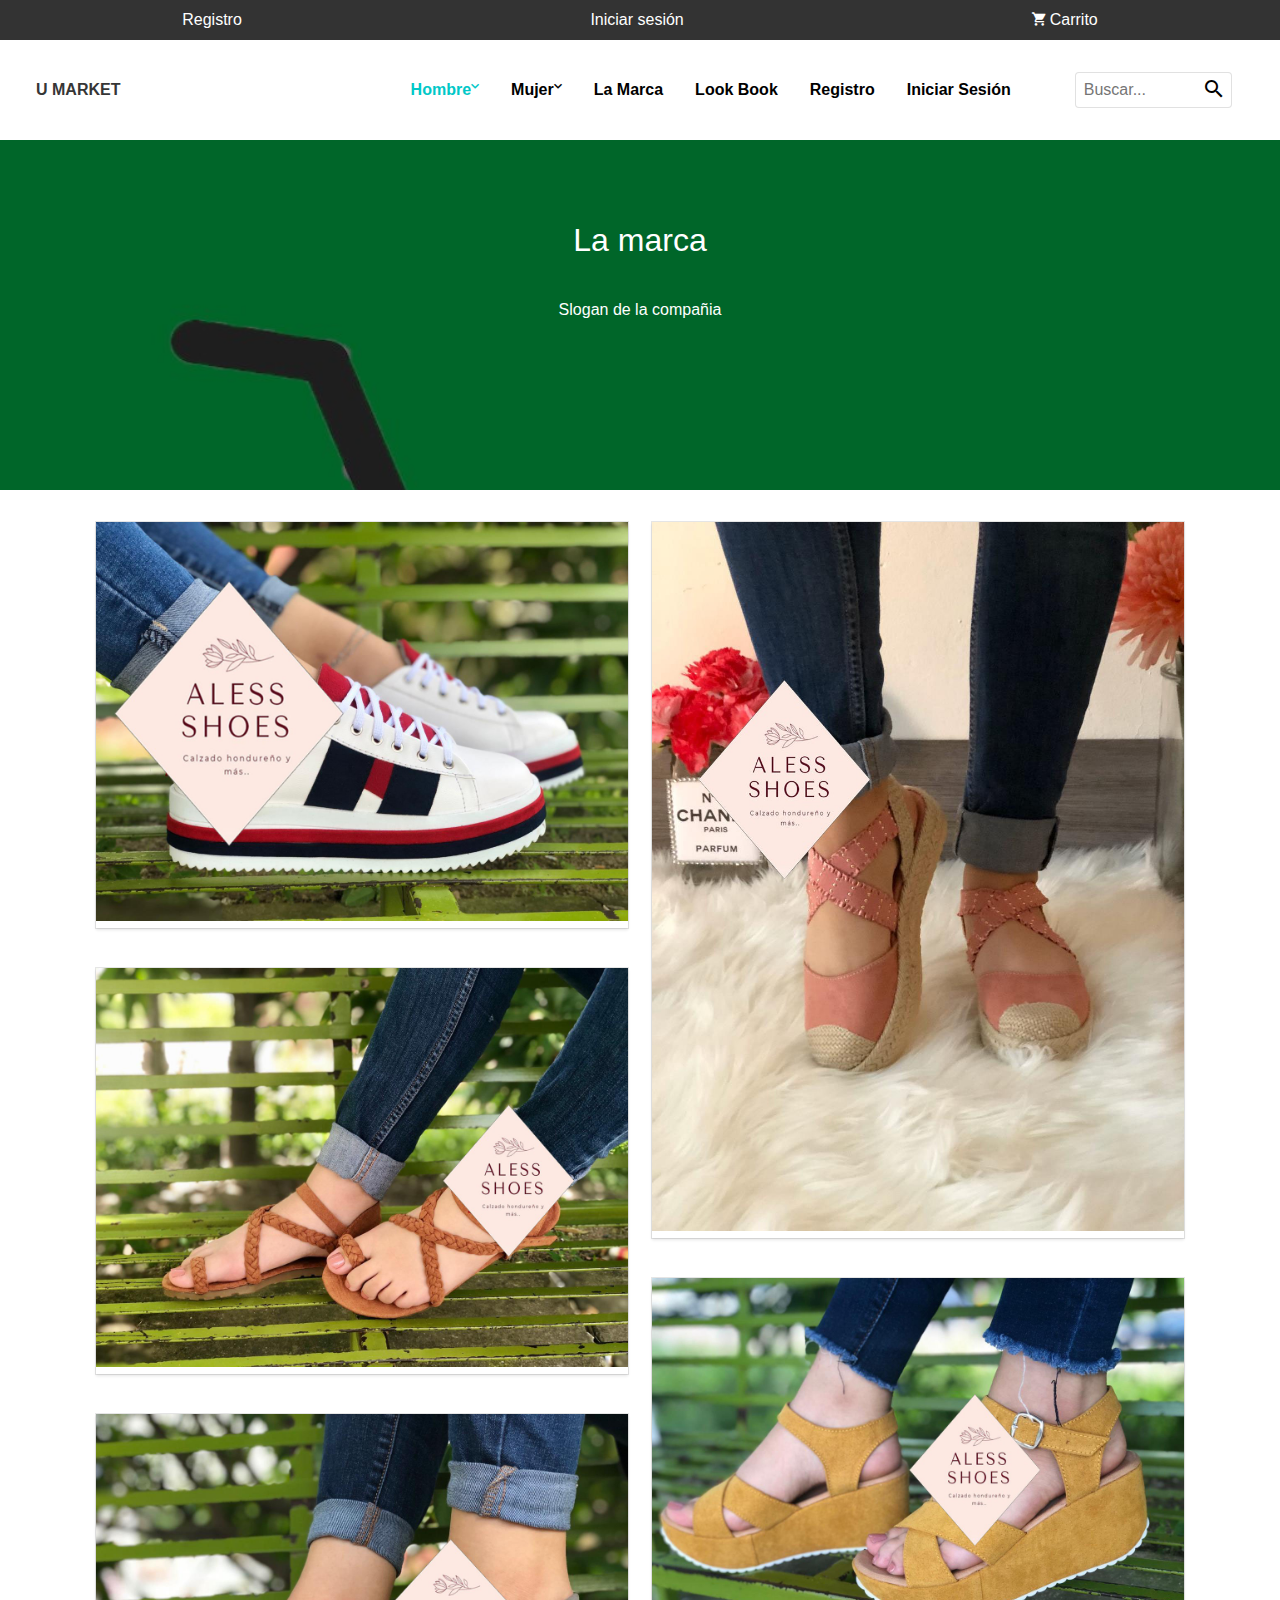
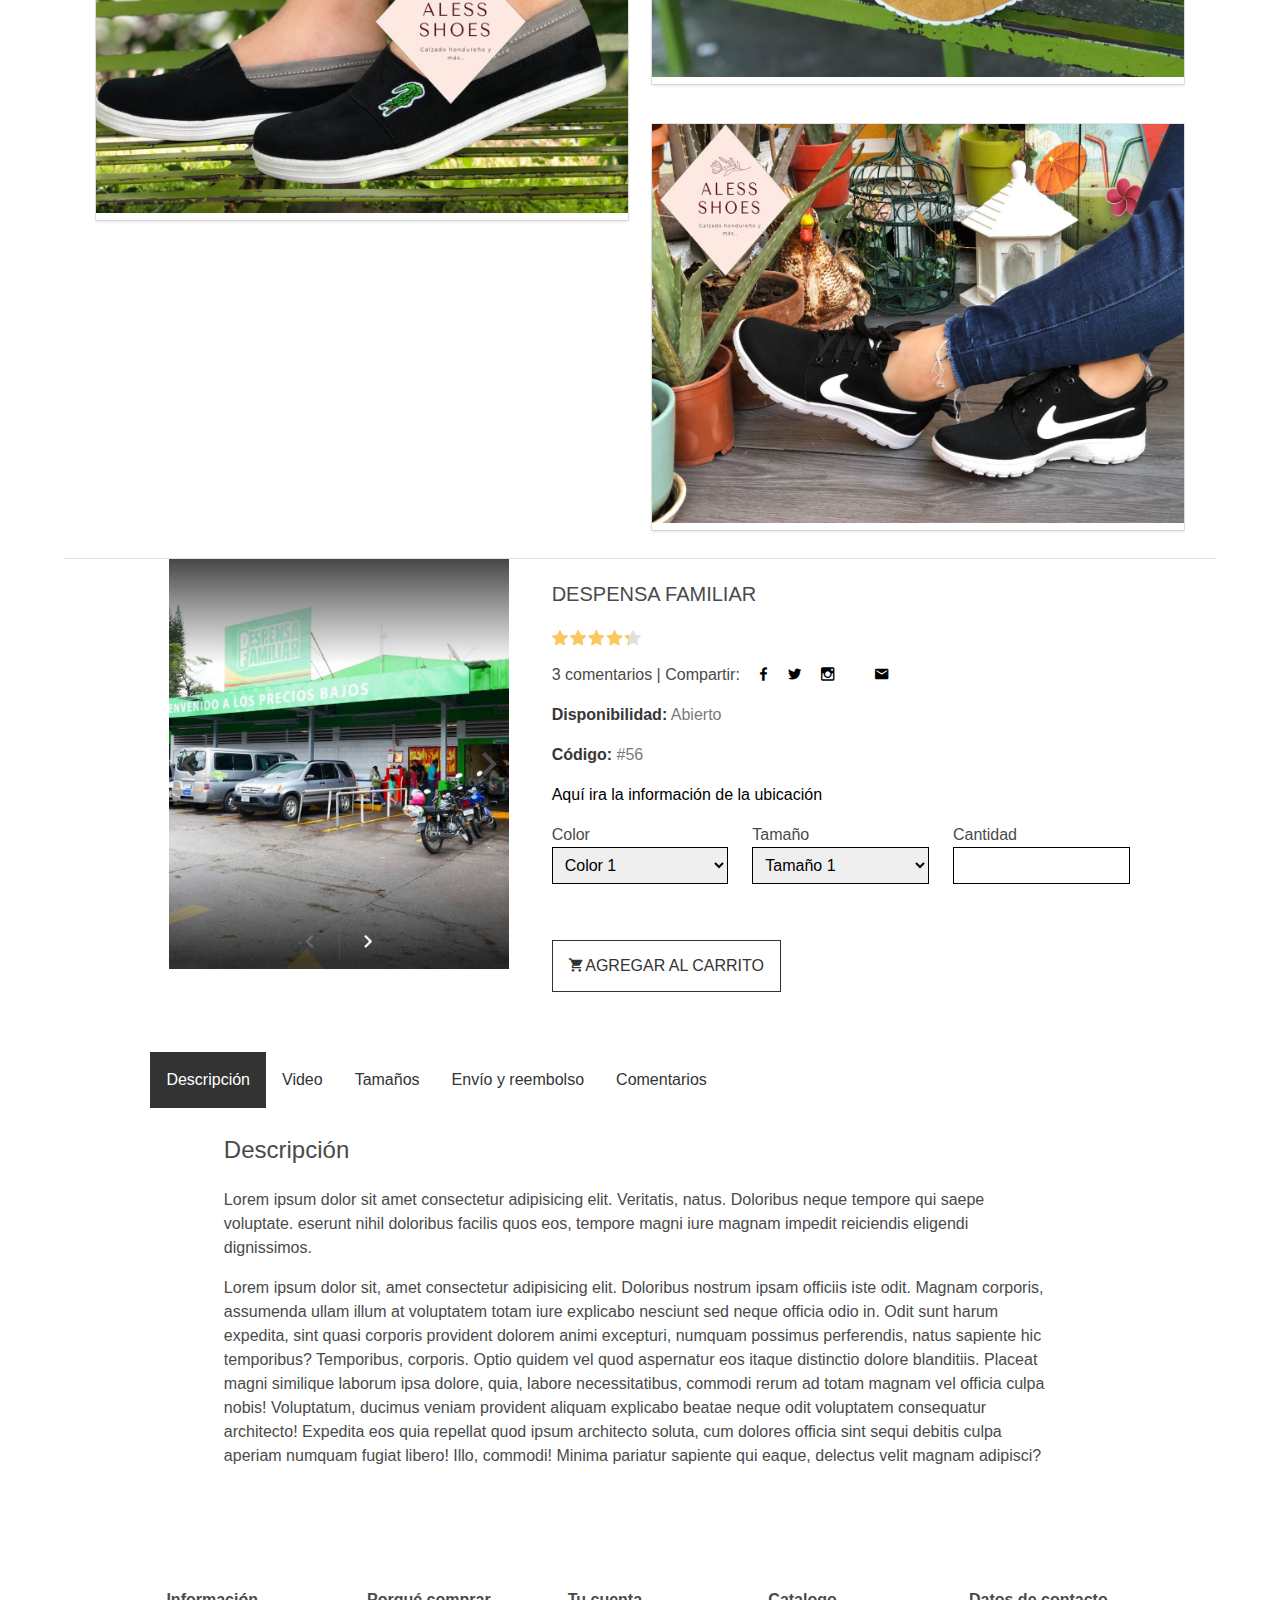
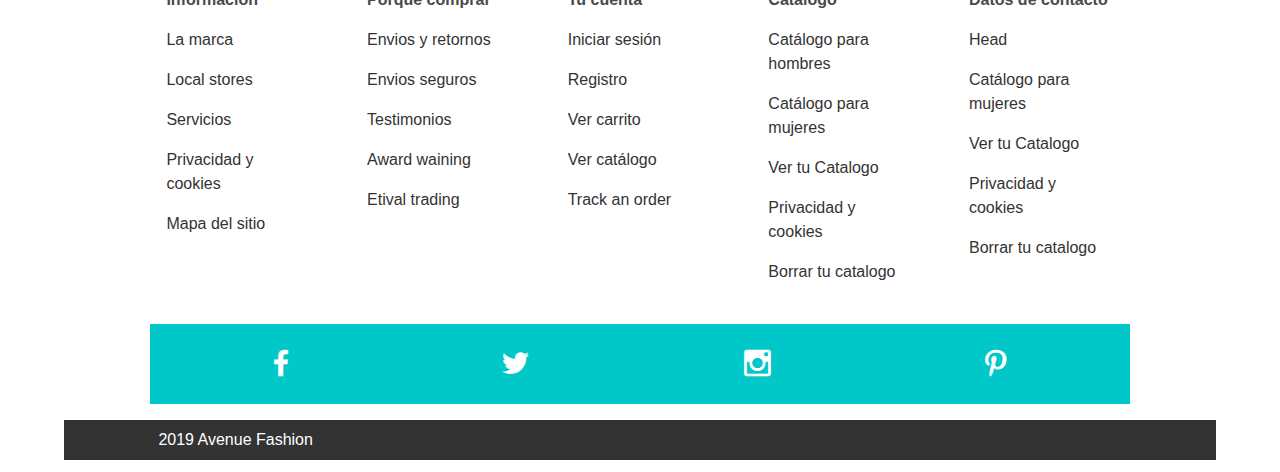
<file: aless-shoes.html>
<!DOCTYPE html>
<html lang="en">

<head>
    <meta charset="UTF-8">
    <meta name="viewport" content="width=device-width, initial-scale=1.0">
    <meta http-equiv="X-UA-Compatible" content="ie=edge">
    <link rel="stylesheet" href="css/bulma.min.css">
    <link rel="stylesheet" href="css/material-design-iconic-font.css">
    <link rel="stylesheet" href="css/styles.css">
    <title>U MARKET</title>
</head>

<body>
    <!-- Barra de navegación -->
    <header>
        <nav class="navbar-top">
            <ul class="navbar-top-ul">
                <li class="navbar-top-item">
                    <a href="login.html" class="navbar-top-links">Registro</a>
                </li>
                <li class="navbar-top-item">
                    <a href="login.html" class="navbar-top-links">Iniciar sesión</a>
                </li>
                <li class="navbar-top-item">
                    <a href="#" class="navbar-top-links">
                        <i class="zmdi zmdi-shopping-cart"></i> Carrito
                        <!-- <i class="zmdi zmdi-chevron-down"></i> -->
                    </a>
                </li>
            </ul>
        </nav>
        <nav class="navbar">
            <header class="nabvar-mobile is-size-5-mobile">
                <a class="navbar-mobile-link has-text-white" href="#" id="btn-mobile"><i class="zmdi zmdi-menu"></i></a>
                <a class="navbar-mobile-link has-text-white" href="index.html">U MARKET</a>
                <a class="navbar-mobile-link has-text-white" href="#"><i class="zmdi zmdi-shopping-cart"></i> Vacio</a>
            </header>
            <nav class="nav-menu --nav-dark-light" id="mySidenav">
                <form class="form-group " action="#">
                    <div class="form-group-container">
                        <span class="form-group-icon"><i class="zmdi zmdi-search"></i></span>
                        <input type="text" class="form-group-input" placeholder="Buscar...">
                    </div>
                </form>

                <a class="is-hidden-mobile brand is-uppercase has-text-weight-bold has-text-dark" href="index.html">U MARKET</a>
                <ul class="nav-menu-ul">
                    <li class="nav-menu-item" id="men">
                        <a class="nav-menu-link link-submenu active" href="#">Hombre <i
                                class="zmdi zmdi-chevron-down"></i></a>
                        <div class="container-sub-menu">
                            <ul class="sub-menu-ul">
                                <li class="nav-menu-item ">
                                    <a class="nav-menu-link" href="#">
                                        <strong>Casual</strong>
                                        <i class="zmdi zmdi-chevron-down "></i>
                                    </a>
                                    <ul class="sub-menu-ul">
                                        <li class="nav-menu-item"><a class="nav-menu-link" href="#">Chaquetas</a></li>
                                        <li class="nav-menu-item"><a class="nav-menu-link" href="#">Camisas Polo</a>
                                        </li>
                                        <li class="nav-menu-item"><a class="nav-menu-link" href="#">Pantalones</a></li>
                                        <li class="nav-menu-item"><a class="nav-menu-link" href="#">Camisetas</a></li>
                                    </ul>
                                </li>
                            </ul>
                            <ul class="sub-menu-ul">
                                <li class="nav-menu-item"><a class="nav-menu-link" href="#">
                                        <strong>Formal</strong>
                                        <i class="zmdi zmdi-chevron-down "></i>
                                    </a>
                                    <ul class="sub-menu-ul">
                                        <li class="nav-menu-item"><a class="nav-menu-link" href="#">Chaquetas</a></li>
                                        <li class="nav-menu-item"><a class="nav-menu-link" href="#">Camisetas</a></li>
                                        <li class="nav-menu-item"><a class="nav-menu-link" href="#">Trajes</a></li>
                                        <li class="nav-menu-item"><a class="nav-menu-link" href="#">Pantalones</a></li>
                                    </ul>
                                </li>
                            </ul>
                            <div class="ads is-hidden-touch">
                                <h1 class="ads-h1">Ofertas de Verano</h1>
                                <h2 class="ads-h2">Desde el 50% de descuento</h2>
                            </div>
                        </div>
                    </li>
                    <li class="nav-menu-item" id="women">
                        <a href="#" class="nav-menu-link link-submenu">Mujer <i class="zmdi zmdi-chevron-down"></i> </a>
                        <div class="container-sub-menu">

                            <ul class="sub-menu-ul">
                                <li class="nav-menu-item ">
                                    <a class="nav-menu-link" href="#">
                                        <strong>Casual</strong>
                                        <i class="zmdi zmdi-chevron-down "></i>
                                    </a>
                                    <ul class="sub-menu-ul">
                                        <li class="nav-menu-item"><a class="nav-menu-link" href="#">Chaquetas</a></li>
                                        <li class="nav-menu-item"><a class="nav-menu-link" href="#">Camisas Polo</a>
                                        </li>
                                        <li class="nav-menu-item"><a class="nav-menu-link" href="#">Pantalones</a></li>
                                        <li class="nav-menu-item"><a class="nav-menu-link" href="#">Camisetas</a></li>
                                    </ul>
                                </li>
                            </ul>
                            <ul class="sub-menu-ul">
                                <li class="nav-menu-item"><a class="nav-menu-link" href="#">
                                        <strong>Formal</strong>
                                        <i class="zmdi zmdi-chevron-down "></i>
                                    </a>
                                    <ul class="sub-menu-ul">
                                        <li class="nav-menu-item"><a class="nav-menu-link" href="#">Chaquetas</a></li>
                                        <li class="nav-menu-item"><a class="nav-menu-link" href="#">Camisetas</a></li>
                                        <li class="nav-menu-item"><a class="nav-menu-link" href="#">Trajes</a></li>
                                        <li class="nav-menu-item"><a class="nav-menu-link" href="#">Pantalones</a></li>
                                    </ul>
                                </li>
                            </ul>
                            <div class="ads is-hidden-touch">
                                <h1 class="ads-h1">Ofertas de Verano</h1>
                                <h2 class="ads-h2">Desde el 50% de descuento</h2>
                            </div>
                        </div>
                    </li>
                    <li class="nav-menu-item"><a href="brand.html" class="nav-menu-link">La Marca</a></li>
                    <li class="nav-menu-item"><a href="lookbook.html" class="nav-menu-link">Look Book</a></li>
                    <li class="nav-menu-item"><a href="login.html" class="nav-menu-link">Registro</a></li>
                    <li class="nav-menu-item"><a href="lookbook.html" class="nav-menu-link">Iniciar Sesión</a></li>
                </ul>
            </nav>
        </nav>
    </header>
    <!-- Banner -->
    <div class="banner banner-second">
        <div class="banner-container ">
            <h1>La marca</h1>
            <h2>Slogan de la compañia</h2>
        </div>
    </div>
 <!-- Sección de fotografías -->
 <div class="container">
    <div class="columns is-multiline">
        <div class="column is-full-mobile">
            <div class="columns is-centered is-mobile is-multiline">
                <!-- 1 Sección de fotografías -->
                <div class="column is-full">
                    <div class="card">
                        
                        <img src="img/zapa1.jpg" alt="">
                        <div class="card-info">
                            <h4 class="has-text-black has-text-centered has-text-weight-bold"> Despensa Familiar </h4>
                            <p class="has-text-centered">Encuentra tus productos a un precio bajo recuerda.
                                Somos los campeones en precios bajos!!!
                                </p>
                            <div class="card-buttons">
                                <a href="#" class="btn btn--mini-rounded"><i
                                        class="zmdi zmdi-shopping-cart"></i></a>
                                <a href="#" class="btn btn--mini-rounded"><i
                                        class="zmdi zmdi-favorite-outline"></i></a>
                                <a href="producto.html" class="btn btn--mini-rounded"><i
                                        class="zmdi zmdi-eye"></i></a>
                            </div>
                        </div>
                    </div>
                </div>
                <div class="column is-full">
                    <div class="card">
                        
                        <img src="img/zapa2.jpg" alt="">
                        <div class="card-info">
                            <h4 class="has-text-black has-text-centered has-text-weight-bold">Supermercado La Colonia</h4>
                            <p class="has-text-centered">Únete a Supermercado La Colonia. recuerda
                                Paga menos vive mejor!.</p>
                            <div class="card-buttons">
                                <a href="#" class="btn btn--mini-rounded"><i
                                        class="zmdi zmdi-shopping-cart"></i></a>
                                <a href="#" class="btn btn--mini-rounded"><i
                                        class="zmdi zmdi-favorite-outline"></i></a>
                                <a href="producto.html" class="btn btn--mini-rounded"><i
                                        class="zmdi zmdi-eye"></i></a>
                            </div>
                        </div>
                    </div>
                </div>

                <div class="column is-full">
                    <div class="card">
                        
                        
                        
                            <img src="img/zapa3.jpg" alt="">
                        <div class="card-info">
                            <h4 class="has-text-black has-text-centered has-text-weight-bold"</h4>
                            <p class="has-text-centered">PAIZ Somos parte de tu vida!
                                cotton.</p>
                            <div class="card-buttons">
                                <a href="#" class="btn btn--mini-rounded"><i
                                        class="zmdi zmdi-shopping-cart"></i></a>
                                <a href="#" class="btn btn--mini-rounded"><i
                                        class="zmdi zmdi-favorite-outline"></i></a>
                                <a href="producto.html" class="btn btn--mini-rounded"><i
                                        class="zmdi zmdi-eye"></i></a>
                            </div>
                        </div>
                    </div>
                </div>
            </div>
        </div>
        <!-- Segunda sección de fotografías -->
        <div class="column is-half is-full-mobile">
            <div class="columns is-mobile is-multiline">
                <div class="column is-full">
                    <div class="card">
                        
                            <img src="img/zapa4.jpg" alt="">
                        <div class="card-info">
                            <h4 class="has-text-black has-text-centered has-text-weight-bold"> Women's Burnt Orenge
                                Casual TEE $89.99 </h4>
                            <p class="has-text-centered">Classic casual t-shirt for women on the move.
                                100%
                                cotton.</p>
                            <div class="card-buttons">
                                <a href="#" class="btn btn--mini-rounded"><i
                                        class="zmdi zmdi-shopping-cart"></i></a>
                                <a href="#" class="btn btn--mini-rounded"><i
                                        class="zmdi zmdi-favorite-outline"></i></a>
                                <a href="producto.html" class="btn btn--mini-rounded"><i
                                        class="zmdi zmdi-eye"></i></a>
                            </div>
                        </div>
                    </div>
                </div>
                <div class="column is-full">
                    <div class="card">
                        
                        <img src="img/zapa5.jpg" alt="">
                        <div class="card-info">
                            <h4 class="has-text-black has-text-centered has-text-weight-bold"> Despensa Familiar </h4>
                            <p class="has-text-centered">Encuentra tus productos a un precio bajo recuerda.
                                Somos los campeones en precios bajos!!!
                                </p>
                            <div class="card-buttons">
                                <a href="#" class="btn btn--mini-rounded"><i
                                        class="zmdi zmdi-shopping-cart"></i></a>
                                <a href="#" class="btn btn--mini-rounded"><i
                                        class="zmdi zmdi-favorite-outline"></i></a>
                                <a href="producto.html" class="btn btn--mini-rounded"><i
                                        class="zmdi zmdi-eye"></i></a>
                            </div>
                        </div>
                    </div>
                </div>
               <div class="column is-full">
                    <div class="card">
                        
                        <img src="img/zapa6.jpg" alt="">
                        <div class="card-info">
                            <h4 class="has-text-black has-text-centered has-text-weight-bold"> Despensa Familiar </h4>
                            <p class="has-text-centered">Encuentra tus productos a un precio bajo recuerda.
                                Somos los campeones en precios bajos!!!
                                </p>
                            <div class="card-buttons">
                                <a href="#" class="btn btn--mini-rounded"><i
                                        class="zmdi zmdi-shopping-cart"></i></a>
                                <a href="#" class="btn btn--mini-rounded"><i
                                        class="zmdi zmdi-favorite-outline"></i></a>
                                <a href="producto.html" class="btn btn--mini-rounded"><i
                                        class="zmdi zmdi-eye"></i></a>
                            </div>
                        </div>
                    </div>
                </div>
            </div>
        </div>
    </div>
</div>
<div class="container container-full">
<div class="columns is-centered is-multiline">
    <div class="column is-full">
        <div class="separator"></div>

    <div class="container">
        <div class="columns">
            <div class="column is-two-fifths-desktop">
                <div class="slider" id="slider">
                    <div class="slider-img-container">
                        <img src="img/123.PNG" alt="camiseta" class="active slider-item">
                    </div>
                    <div class="slider-img-container">
                        <img src="img/1234.PNG" alt="camiseta" class="slider-item">
                    </div>
                    <div class="slider-img-container">
                        <img src="img/12345.PNG" alt="camiseta" class="slider-item">
                    </div>
                    <div class="slider-button-left slider-buttons" onclick="previus()">
                        <i class="zmdi zmdi-chevron-left zmdi-hc-3x"></i>
                    </div>
                    <div class="slider-button-right slider-buttons" onclick="next()">
                        <i class="zmdi zmdi-chevron-right zmdi-hc-3x"></i>
                    </div>
                </div>
            </div>
            <div class="column">
                <h3 class="is-size-5">DESPENSA FAMILIAR</h3>
                <div class="course-rating-container">
                    <div class="rating-stars" style="--rating: 86%">
                    </div>
                </div>
                <p class=""> 3 comentarios | Compartir: <a class="icon-socials" href="#"><i
                            class="zmdi zmdi-facebook"></i></a>
                    <a class="icon-socials" href="#"><i class="zmdi zmdi-twitter"></i></a>
                    <a class="icon-socials" href="#"><i class="zmdi zmdi-instagram"></i></a>
                    <a class="icon-socials" href="#"><i class="zmdi zmdi-Gmail"></i></a>
                    <a class="icon-socials" href="#"><i class="zmdi zmdi-email"></i></a>
                </p>
                
                <p class="has-text-grey"> <strong>Disponibilidad:</strong> Abierto</p>
                <p class="has-text-grey"><strong>Código: </strong>#56</p>
                <p class="text-default">Aquí ira la información de la ubicación</p>
                <form action="#" class="form-control">
                    <div class="columns is-multiline">
                        <div class="column is-one-third">
                            <label for="color">Color</label>
                            <select class="form-control-field" id="color">
                                <option value="#">Color 1</option>
                                <option value="#">Color 2</option>
                                <option value="#">Color 3</option>
                            </select>

                        </div>
                        <div class="column is-one-third">

                            <label for="size">Tamaño</label>
                            <select class="form-control-field" id="size">
                                <option value="#">Tamaño 1</option>
                                <option value="#">Tamaño 2</option>
                                <option value="#">Tamaño 3</option>
                            </select>
                        </div>
                        <div class="column is-one-third">
                            <label for="quality">Cantidad</label>
                            <input class="form-control-field" type="number">
                        </div>
                        <div class="column is-full is-marginless">
                            <button class="btn btn-default btn-outline"><i class="zmdi zmdi-shopping-cart"></i>
                                Agregar al carrito</button>
                        </div>
                    </div>

                </form>
            </div>

        </div>
    </div>
    <div class="container">

        <div class="columns is-tablet">
            <div class="column">
                <div class="tabs-container">
                    <ul class="tabs" id="tabs">
                        <li class="tabs-item active-tab">Descripción</li>
                        <li class="tabs-item">Video</li>
                        <li class="tabs-item">Tamaños</li>
                        <li class="tabs-item">Envío y reembolso</li>
                        <li class="tabs-item">Comentarios</li>
                    </ul>
                    <div class="tabs-panels">
                        <div class="tab-panel active-panel">
                            <div class="container">
                                <div class="columns">
                                    <div class="column">
                                        <h2 class="is-size-4">Descripción</h2>
                                        <p>Lorem ipsum dolor sit amet consectetur adipisicing elit. Veritatis, natus.
                                            Doloribus
                                            neque
                                            tempore
                                            qui saepe voluptate. eserunt nihil doloribus facilis quos eos, tempore magni
                                            iure magnam
                                            impedit
                                            reiciendis eligendi dignissimos.</p>
                                        <p>Lorem ipsum dolor sit, amet consectetur adipisicing elit. Doloribus nostrum
                                            ipsam
                                            officiis iste odit. Magnam corporis, assumenda ullam illum at voluptatem
                                            totam
                                            iure explicabo nesciunt sed neque officia odio in.
                                            Odit sunt harum expedita, sint quasi corporis provident dolorem animi
                                            excepturi,
                                            numquam possimus perferendis, natus sapiente hic temporibus? Temporibus,
                                            corporis. Optio quidem vel quod aspernatur eos itaque distinctio dolore
                                            blanditiis.
                                            Placeat magni similique laborum ipsa dolore, quia, labore necessitatibus,
                                            commodi rerum ad totam magnam vel officia culpa nobis! Voluptatum, ducimus
                                            veniam provident aliquam explicabo beatae neque odit voluptatem consequatur
                                            architecto!
                                            Expedita eos quia repellat quod ipsum architecto soluta, cum dolores officia
                                            sint sequi debitis culpa aperiam numquam fugiat libero! Illo, commodi!
                                            Minima
                                            pariatur sapiente qui eaque, delectus velit magnam adipisci?</p>
                                    </div>
                                </div>

                            </div>
                        </div>
                        <div class="tab-panel">
                            <div class="container">
                                <div class="columns">
                                    <div class="column is-half">

                                        <div class="video-container">
                                            <iframe src="https://www.youtube.com/embed/MDgZLV6gqV0" frameborder="0"
                                                allow="accelerometer; autoplay; encrypted-media; gyroscope; picture-in-picture"
                                                allowfullscreen></iframe>
                                        </div>
                                    </div>
                                    <div class="colulmn is-half">

                                        <h2 class="is-size-4">Video</h2>
                                        <p>Lorem ipsum dolor sit amet consectetur adipisicing elit. Veritatis,
                                            natus.
                                            Doloribus
                                            neque
                                            tempore
                                            qui saepe voluptate. eserunt nihil doloribus facilis quos eos, tempore
                                            magni
                                            iure magnam
                                            impedit
                                            reiciendis eligendi dignissimos.</p>
                                    </div>
                                </div>
                            </div>
                        </div>
                        <div class="tab-panel">
                            <h2 class="is-size-4">Tamaños</h2>
                            <p>Lorem ipsum dolor sit amet consectetur adipisicing elit. Veritatis, natus. Doloribus
                                neque
                                tempore
                                qui saepe voluptate. eserunt nihil doloribus facilis quos eos, tempore magni iure
                                magnam
                                impedit
                                reiciendis eligendi dignissimos.</p>
                        </div>
                        <div class="tab-panel">
                            <h2 class="is-size-4">Envios y reembolsos</h2>
                            <p>Lorem ipsum dolor sit amet consectetur adipisicing elit. Veritatis, natus. Doloribus
                                neque
                                tempore
                                qui saepe voluptate. eserunt nihil doloribus facilis quos eos, tempore magni iure
                                magnam
                                impedit
                                reiciendis eligendi dignissimos.</p>
                        </div>
                        <div class="tab-panel">
                            <h2 class="is-size-4">Comentarios</h2>
                            <div class="container">
                                <div class="columns is-multiline">
                                    <div class="column is-full">
                                        <div class="comment-container">
                                            <img class="avatar" src="img/user-men.jpg" alt="">
                                            <div class="comment">
                                                <div class="course-rating-container">
                                                    <div class="rating-stars" style="--rating: 100%">
                                                    </div>
                                                    <h3 class="is-size-5">lorem</h3>
                                                </div>
                                                <p>Lorem ipsum dolor sit, amet consectetur adipisicing elit. Numquam
                                                    nobis sed eveniet architecto iusto ex laborum, veniam facere.
                                                    Dolore ea repellendus possimus obcaecati, suscipit amet aut
                                                    quisquam
                                                    praesentium? Ea, enim!</p>
                                                <span class="text">7 de marzo 2019</span>
                                            </div>
                                        </div>
                                    </div>
                                    <div class="column is-full">
                                        <div class="comment-container">
                                            <img class="avatar" src="img/user-men.jpg" alt="">
                                            <div class="comment">
                                                <div class="course-rating-container">
                                                    <div class="rating-stars" style="--rating: 100%">
                                                    </div>
                                                    <h3 class="is-size-5">lorem</h3>
                                                </div>
                                                <p>Lorem ipsum dolor sit, amet consectetur adipisicing elit. Numquam
                                                    nobis sed eveniet architecto iusto ex laborum, veniam facere.
                                                    Dolore ea repellendus possimus obcaecati, suscipit amet aut
                                                    quisquam
                                                    praesentium? Ea, enim!</p>
                                                <span class="text">7 de marzo 2019</span>
                                            </div>
                                        </div>
                                    </div>
                                </div>
                            </div>
                        </div>
                    </div>
                </div>
            </div>
        </div>
    </div>


    <!-- footer -->
    <footer class="footer">
        <div class="container">
            <div class="columns is-multiline">
                <div class="column">
                    <ul class="footer-ul">
                        <li class="footer-item">
                            <h3 class="has-text-weight-bold">Información</h3>
                        </li>
                        <li class="footer-item"><a class="footer-link" href="#">La marca</a></li>
                        <li class="footer-item"><a class="footer-link" href="#">Local stores</a></li>
                        <li class="footer-item"><a class="footer-link" href="#">Servicios </a></li>
                        <li class="footer-item"><a class="footer-link" href="#">Privacidad y cookies</a></li>
                        <li class="footer-item"><a class="footer-link" href="#">Mapa del sitio</a></li>
                    </ul>
                </div>

                <div class="column">
                    <ul class="footer-ul">
                        <li class="footer-item">
                            <h3 class="has-text-weight-bold">Porqué comprar</h3>
                        </li>
                        <li class="footer-item"><a class="footer-link" href="#">Envios y retornos</a></li>
                        <li class="footer-item"><a class="footer-link" href="#">Envios seguros</a></li>
                        <li class="footer-item"><a class="footer-link" href="#">Testimonios </a></li>
                        <li class="footer-item"><a class="footer-link" href="#">Award waining</a></li>
                        <li class="footer-item"><a class="footer-link" href="#">Etival trading</a></li>
                    </ul>
                </div>
                <div class="column">
                    <ul class="footer-ul">
                        <li class="footer-item">
                            <h3 class="has-text-weight-bold">Tu cuenta</h3>
                        </li>
                        <li class="footer-item"><a class="footer-link" href="#">Iniciar sesión</a></li>
                        <li class="footer-item"><a class="footer-link" href="#">Registro</a></li>
                        <li class="footer-item"><a class="footer-link" href="#">Ver carrito </a></li>
                        <li class="footer-item"><a class="footer-link" href="#">Ver catálogo</a></li>
                        <li class="footer-item"><a class="footer-link" href="#">Track an order</a></li>
                    </ul>
                </div>
                <div class="column">
                    <ul class="footer-ul">
                        <li class="footer-item">
                            <h3 class="has-text-weight-bold">Catalogo</h3>
                        </li>
                        <li class="footer-item"><a class="footer-link" href="#">Catálogo para hombres</a></li>
                        <li class="footer-item"><a class="footer-link" href="#">Catálogo para mujeres</a></li>
                        <li class="footer-item"><a class="footer-link" href="#">Ver tu Catalogo </a></li>
                        <li class="footer-item"><a class="footer-link" href="#">Privacidad y cookies</a></li>
                        <li class="footer-item"><a class="footer-link" href="#">Borrar tu catalogo</a></li>
                    </ul>
                </div>
                <div class="column">

                    <ul class="footer-ul">
                        <li class="footer-item">
                            <h3 class="has-text-weight-bold">Datos de contacto</h3>
                        </li>
                        <li class="footer-item"><a class="footer-link" href="#">Head</a></li>
                        <li class="footer-item"><a class="footer-link" href="#">Catálogo para mujeres</a></li>
                        <li class="footer-item"><a class="footer-link" href="#">Ver tu Catalogo </a></li>
                        <li class="footer-item"><a class="footer-link" href="#">Privacidad y cookies</a></li>
                        <li class="footer-item"><a class="footer-link" href="#">Borrar tu catalogo</a></li>
                    </ul>
                </div>
                <div class="column is-full">
                    <div class="footer-socials">
                        <a class="footer-solcials-link" href="#"><i class="zmdi zmdi-facebook"></i></a>
                        <a class="footer-solcials-link" href="#"><i class="zmdi zmdi-twitter"></i></a>
                        <a class="footer-solcials-link" href="#"><i class="zmdi zmdi-instagram"></i></a>
                        <a class="footer-solcials-link" href="#"><i class="zmdi zmdi-pinterest"></i></a>
                    </div>
                </div>
            </div>
        </div>

        <div class="footer-bar-top">
            <div class="container">
                <a class="footer-bar-top-links" href="#">2019 Avenue Fashion</a>
            </div>
        </div>
    </footer>
    <script src="js/main.js"></script>
</body>

</html>
</file>
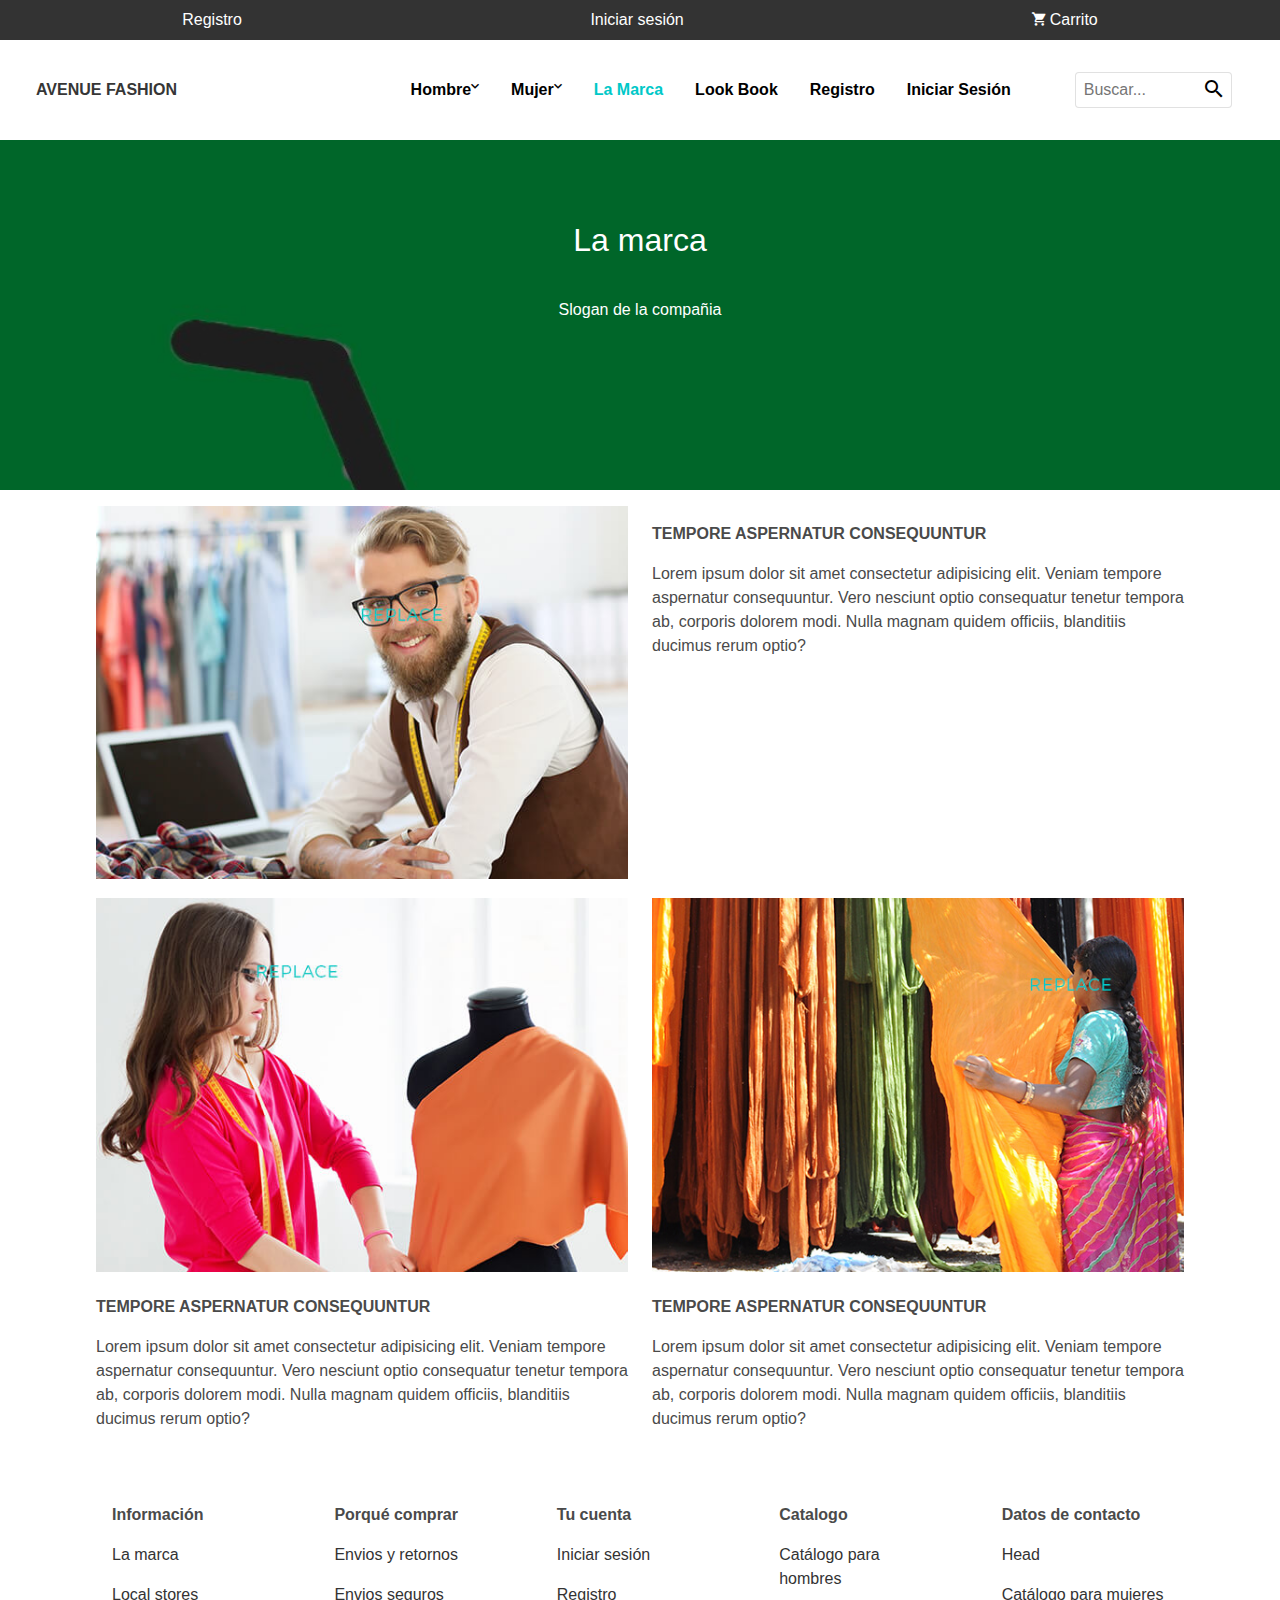
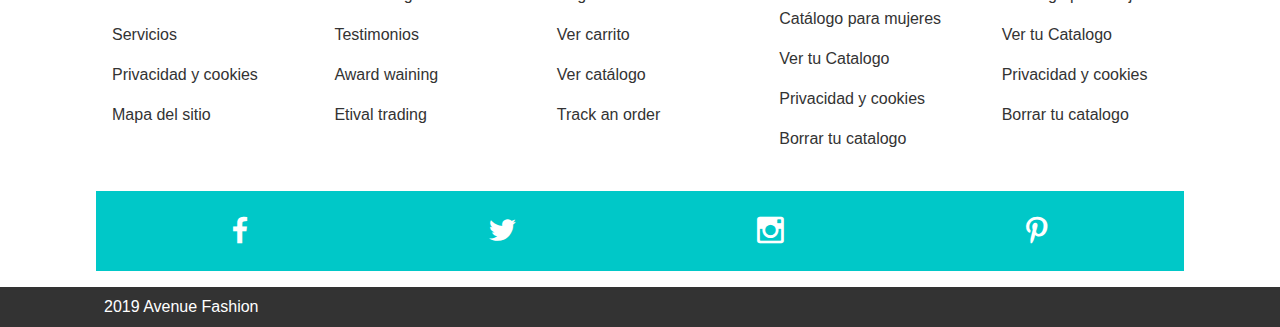
<file: brand.html>
<!DOCTYPE html>
<html lang="en">

<head>
    <meta charset="UTF-8">
    <meta name="viewport" content="width=device-width, initial-scale=1.0">
    <meta http-equiv="X-UA-Compatible" content="ie=edge">
    <link rel="stylesheet" href="css/bulma.min.css">
    <link rel="stylesheet" href="css/material-design-iconic-font.css">
    <link rel="stylesheet" href="css/styles.css">
    <title>Document</title>
</head>

<body>
    <!-- Barra de navegación -->
    <header>
        <nav class="navbar-top">
            <ul class="navbar-top-ul">
                <li class="navbar-top-item">
                    <a href="login.html" class="navbar-top-links">Registro</a>
                </li>
                <li class="navbar-top-item">
                    <a href="login.html" class="navbar-top-links">Iniciar sesión</a>
                </li>
                <li class="navbar-top-item">
                    <a href="#" class="navbar-top-links">
                        <i class="zmdi zmdi-shopping-cart"></i> Carrito
                        <!-- <i class="zmdi zmdi-chevron-down"></i> -->
                    </a>
                </li>
            </ul>
        </nav>
        <nav class="navbar">
            <header class="nabvar-mobile is-size-5-mobile">
                <a class="navbar-mobile-link has-text-white" href="#" id="btn-mobile"><i class="zmdi zmdi-menu"></i></a>
                <a class="navbar-mobile-link has-text-white" href="index.html">Avenue Fashion</a>
                <a class="navbar-mobile-link has-text-white" href="#"><i class="zmdi zmdi-shopping-cart"></i> Vacio</a>
            </header>
            <nav class="nav-menu --nav-dark-light" id="mySidenav">
                <form class="form-group " action="#">
                    <div class="form-group-container">
                        <span class="form-group-icon"><i class="zmdi zmdi-search"></i></span>
                        <input type="text" class="form-group-input" placeholder="Buscar...">
                    </div>
                </form>

                <a class="is-hidden-mobile brand is-uppercase has-text-weight-bold has-text-dark" href="index.html">Avenue
                    Fashion</a>
                <ul class="nav-menu-ul">
                    <li class="nav-menu-item" id="men">
                        <a class="nav-menu-link link-submenu" href="#">Hombre <i
                                class="zmdi zmdi-chevron-down"></i></a>
                        <div class="container-sub-menu">
                            <ul class="sub-menu-ul">
                                <li class="nav-menu-item ">
                                    <a class="nav-menu-link" href="#">
                                        <strong>Casual</strong>
                                        <i class="zmdi zmdi-chevron-down "></i>
                                    </a>
                                    <ul class="sub-menu-ul">
                                        <li class="nav-menu-item"><a class="nav-menu-link" href="#">Chaquetas</a></li>
                                        <li class="nav-menu-item"><a class="nav-menu-link" href="#">Camisas Polo</a>
                                        </li>
                                        <li class="nav-menu-item"><a class="nav-menu-link" href="#">Pantalones</a></li>
                                        <li class="nav-menu-item"><a class="nav-menu-link" href="#">Camisetas</a></li>
                                    </ul>
                                </li>
                            </ul>
                            <ul class="sub-menu-ul">
                                <li class="nav-menu-item"><a class="nav-menu-link" href="#">
                                        <strong>Formal</strong>
                                        <i class="zmdi zmdi-chevron-down "></i>
                                    </a>
                                    <ul class="sub-menu-ul">
                                        <li class="nav-menu-item"><a class="nav-menu-link" href="#">Chaquetas</a></li>
                                        <li class="nav-menu-item"><a class="nav-menu-link" href="#">Camisetas</a></li>
                                        <li class="nav-menu-item"><a class="nav-menu-link" href="#">Trajes</a></li>
                                        <li class="nav-menu-item"><a class="nav-menu-link" href="#">Pantalones</a></li>
                                    </ul>
                                </li>
                            </ul>
                            <div class="ads is-hidden-touch">
                                <h1 class="ads-h1">Ofertas de Verano</h1>
                                <h2 class="ads-h2">Desde el 50% de descuento</h2>
                            </div>
                        </div>
                    </li>
                    <li class="nav-menu-item" id="women">
                        <a href="#" class="nav-menu-link link-submenu">Mujer <i class="zmdi zmdi-chevron-down"></i> </a>
                        <div class="container-sub-menu">

                            <ul class="sub-menu-ul">
                                <li class="nav-menu-item ">
                                    <a class="nav-menu-link" href="#">
                                        <strong>Casual</strong>
                                        <i class="zmdi zmdi-chevron-down "></i>
                                    </a>
                                    <ul class="sub-menu-ul">
                                        <li class="nav-menu-item"><a class="nav-menu-link" href="#">Chaquetas</a></li>
                                        <li class="nav-menu-item"><a class="nav-menu-link" href="#">Camisas Polo</a>
                                        </li>
                                        <li class="nav-menu-item"><a class="nav-menu-link" href="#">Pantalones</a></li>
                                        <li class="nav-menu-item"><a class="nav-menu-link" href="#">Camisetas</a></li>
                                    </ul>
                                </li>
                            </ul>
                            <ul class="sub-menu-ul">
                                <li class="nav-menu-item"><a class="nav-menu-link" href="#">
                                        <strong>Formal</strong>
                                        <i class="zmdi zmdi-chevron-down "></i>
                                    </a>
                                    <ul class="sub-menu-ul">
                                        <li class="nav-menu-item"><a class="nav-menu-link" href="#">Chaquetas</a></li>
                                        <li class="nav-menu-item"><a class="nav-menu-link" href="#">Camisetas</a></li>
                                        <li class="nav-menu-item"><a class="nav-menu-link" href="#">Trajes</a></li>
                                        <li class="nav-menu-item"><a class="nav-menu-link" href="#">Pantalones</a></li>
                                    </ul>
                                </li>
                            </ul>
                            <div class="ads is-hidden-touch">
                                <h1 class="ads-h1">Ofertas de Verano</h1>
                                <h2 class="ads-h2">Desde el 50% de descuento</h2>
                            </div>
                        </div>
                    </li>
                    <li class="nav-menu-item"><a href="brand.html" class="nav-menu-link active">La Marca</a></li>
                    <li class="nav-menu-item"><a href="lookbook.html" class="nav-menu-link">Look Book</a></li>
                    <li class="nav-menu-item"><a href="login.html" class="nav-menu-link">Registro</a></li>
                    <li class="nav-menu-item"><a href="login.html" class="nav-menu-link">Iniciar Sesión</a></li>
                </ul>
            </nav>
        </nav>
    </header>
    <!-- Banner -->
    <div class="banner banner-second">
        <div class="banner-container ">
            <h1>La marca</h1>
            <h2>Slogan de la compañia</h2>
        </div>
    </div>
    <div class="container">
        <div class="columns">
            <div class="column is-half">
                <img src="img/img-brand-1.jpg" alt="">
            </div>
            <div class="column is-half">
                <h3 class="has-text-weight-bold">TEMPORE ASPERNATUR CONSEQUUNTUR</h3>
                <p>Lorem ipsum dolor sit amet consectetur adipisicing elit. Veniam tempore aspernatur consequuntur. Vero
                    nesciunt optio consequatur tenetur tempora ab, corporis dolorem modi. Nulla magnam quidem officiis,
                    blanditiis ducimus rerum optio?</p>
            </div>
        </div>
    </div>
    <div class="container">
        <div class="columns">
            <div class="column is-half">
                <img src="img/img-brand-3.jpg">
                <h3 class="has-text-weight-bold">TEMPORE ASPERNATUR CONSEQUUNTUR</h3>
                <p>Lorem ipsum dolor sit amet consectetur adipisicing elit. Veniam tempore aspernatur consequuntur.
                    Vero nesciunt optio consequatur tenetur tempora ab, corporis dolorem modi. Nulla magnam quidem
                    officiis, blanditiis ducimus rerum optio?</p>
            </div>
            <div class="column is-half">

                <img src="img/img-brand-2.jpg">
                <h3 class="has-text-weight-bold">TEMPORE ASPERNATUR CONSEQUUNTUR</h3>
                <p>Lorem ipsum dolor sit amet consectetur adipisicing elit. Veniam tempore aspernatur
                    consequuntur.
                    Vero nesciunt optio consequatur tenetur tempora ab, corporis dolorem modi. Nulla magnam
                    quidem
                    officiis, blanditiis ducimus rerum optio?</p>
            </div>
        </div>
    </div>



    <footer class="footer">
        <div class="container">
            <div class="columns is-multiline">
                <div class="column">
                    <ul class="footer-ul">
                        <li class="footer-item">
                            <h3 class="has-text-weight-bold">Información</h3>
                        </li>
                        <li class="footer-item"><a class="footer-link" href="#">La marca</a></li>
                        <li class="footer-item"><a class="footer-link" href="#">Local stores</a></li>
                        <li class="footer-item"><a class="footer-link" href="#">Servicios </a></li>
                        <li class="footer-item"><a class="footer-link" href="#">Privacidad y cookies</a></li>
                        <li class="footer-item"><a class="footer-link" href="#">Mapa del sitio</a></li>
                    </ul>
                </div>

                <div class="column">
                    <ul class="footer-ul">
                        <li class="footer-item">
                            <h3 class="has-text-weight-bold">Porqué comprar</h3>
                        </li>
                        <li class="footer-item"><a class="footer-link" href="#">Envios y retornos</a></li>
                        <li class="footer-item"><a class="footer-link" href="#">Envios seguros</a></li>
                        <li class="footer-item"><a class="footer-link" href="#">Testimonios </a></li>
                        <li class="footer-item"><a class="footer-link" href="#">Award waining</a></li>
                        <li class="footer-item"><a class="footer-link" href="#">Etival trading</a></li>
                    </ul>
                </div>
                <div class="column">
                    <ul class="footer-ul">
                        <li class="footer-item">
                            <h3 class="has-text-weight-bold">Tu cuenta</h3>
                        </li>
                        <li class="footer-item"><a class="footer-link" href="#">Iniciar sesión</a></li>
                        <li class="footer-item"><a class="footer-link" href="#">Registro</a></li>
                        <li class="footer-item"><a class="footer-link" href="#">Ver carrito </a></li>
                        <li class="footer-item"><a class="footer-link" href="#">Ver catálogo</a></li>
                        <li class="footer-item"><a class="footer-link" href="#">Track an order</a></li>
                    </ul>
                </div>
                <div class="column">
                    <ul class="footer-ul">
                        <li class="footer-item">
                            <h3 class="has-text-weight-bold">Catalogo</h3>
                        </li>
                        <li class="footer-item"><a class="footer-link" href="#">Catálogo para hombres</a></li>
                        <li class="footer-item"><a class="footer-link" href="#">Catálogo para mujeres</a></li>
                        <li class="footer-item"><a class="footer-link" href="#">Ver tu Catalogo </a></li>
                        <li class="footer-item"><a class="footer-link" href="#">Privacidad y cookies</a></li>
                        <li class="footer-item"><a class="footer-link" href="#">Borrar tu catalogo</a></li>
                    </ul>
                </div>
                <div class="column">

                    <ul class="footer-ul">
                        <li class="footer-item">
                            <h3 class="has-text-weight-bold">Datos de contacto</h3>
                        </li>
                        <li class="footer-item"><a class="footer-link" href="#">Head</a></li>
                        <li class="footer-item"><a class="footer-link" href="#">Catálogo para mujeres</a></li>
                        <li class="footer-item"><a class="footer-link" href="#">Ver tu Catalogo </a></li>
                        <li class="footer-item"><a class="footer-link" href="#">Privacidad y cookies</a></li>
                        <li class="footer-item"><a class="footer-link" href="#">Borrar tu catalogo</a></li>
                    </ul>
                </div>
                <div class="column is-full">
                    <div class="footer-socials">
                        <a class="footer-solcials-link" href="#"><i class="zmdi zmdi-facebook"></i></a>
                        <a class="footer-solcials-link" href="#"><i class="zmdi zmdi-twitter"></i></a>
                        <a class="footer-solcials-link" href="#"><i class="zmdi zmdi-instagram"></i></a>
                        <a class="footer-solcials-link" href="#"><i class="zmdi zmdi-pinterest"></i></a>
                    </div>
                </div>
            </div>
        </div>
        <div class="footer-bar-top">
            <div class="container">
                <a class="footer-bar-top-links" href="#">2019 Avenue Fashion</a>
            </div>
        </div>
    </footer>
    <script src="js/main.js"></script>


</body>

</html>
</file>
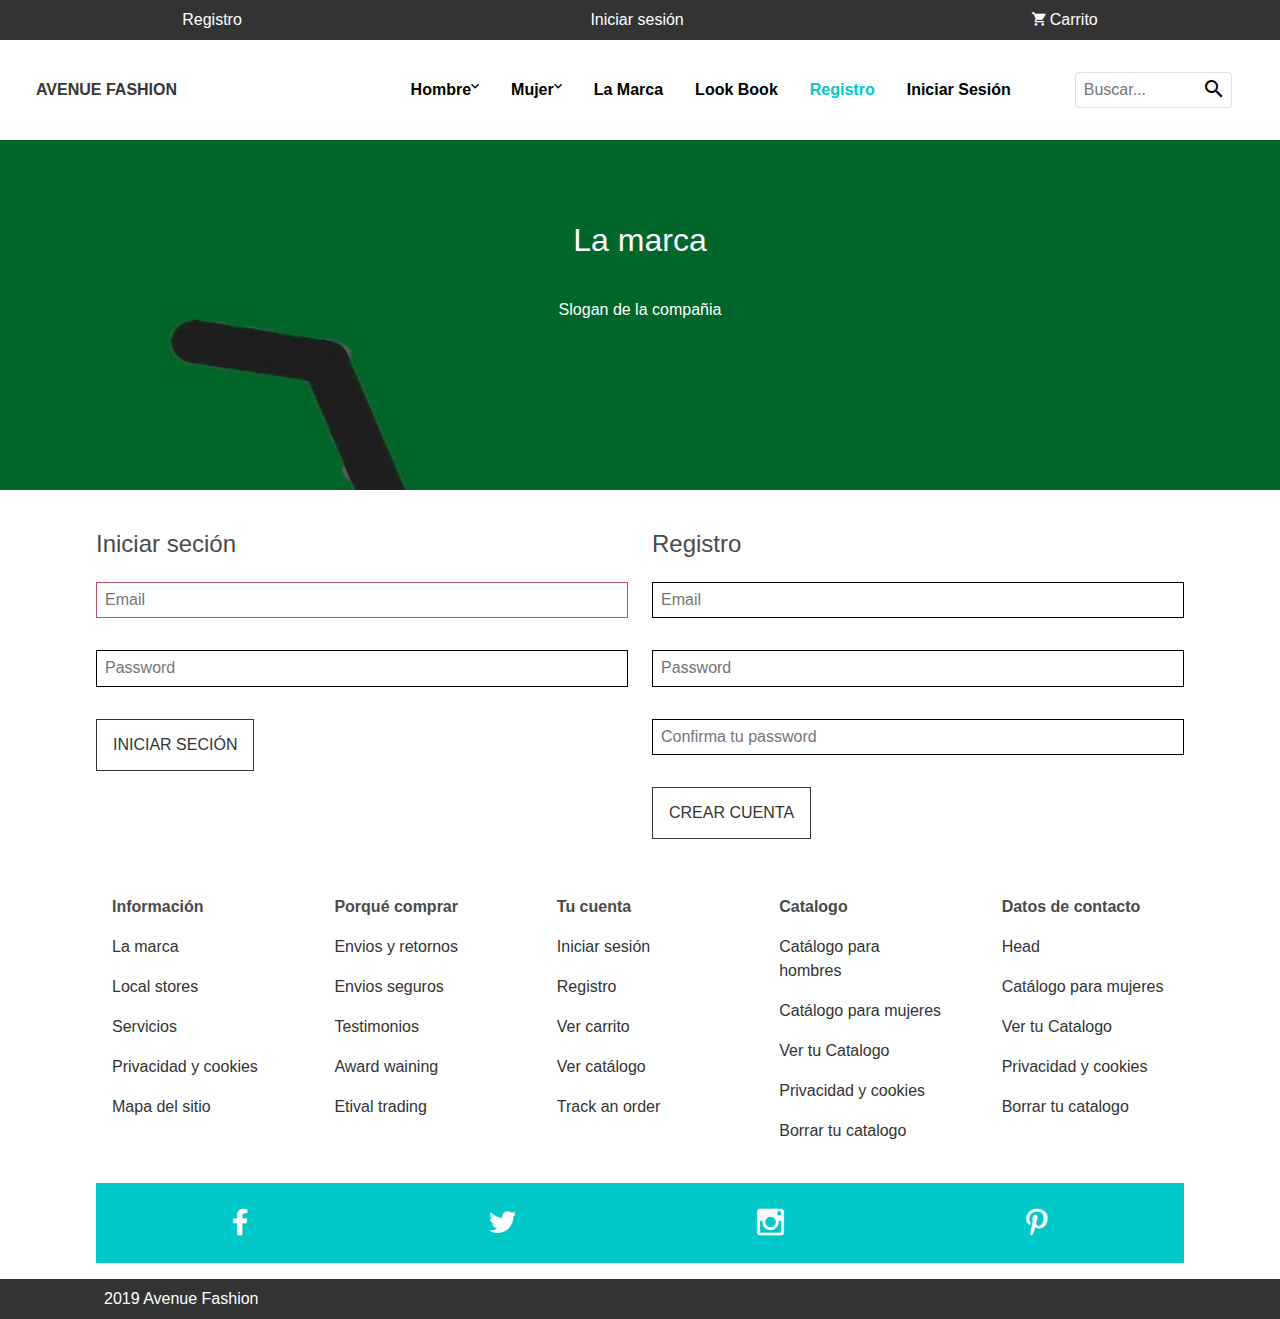
<file: login.html>
<!DOCTYPE html>
<html lang="en">

<head>
    <meta charset="UTF-8">
    <meta name="viewport" content="width=device-width, initial-scale=1.0">
    <meta http-equiv="X-UA-Compatible" content="ie=edge">
    <link rel="stylesheet" href="css/bulma.min.css">
    <link rel="stylesheet" href="css/material-design-iconic-font.css">
    <link rel="stylesheet" href="css/styles.css">
    <title>Document</title>
</head>

<body>
    <header>
        <nav class="navbar-top">
            <ul class="navbar-top-ul">
                <li class="navbar-top-item">
                    <a href="login.html" class="navbar-top-links">Registro</a>
                </li>
                <li class="navbar-top-item">
                    <a href="login.html" class="navbar-top-links">Iniciar sesión</a>
                </li>
                <li class="navbar-top-item">
                    <a href="#" class="navbar-top-links">
                        <i class="zmdi zmdi-shopping-cart"></i> Carrito
                        <!-- <i class="zmdi zmdi-chevron-down"></i> -->
                    </a>
                </li>
            </ul>
        </nav>
        <nav class="navbar">
            <header class="nabvar-mobile is-size-5-mobile">
                <a class="navbar-mobile-link has-text-white" href="#" id="btn-mobile"><i class="zmdi zmdi-menu"></i></a>
                <a class="navbar-mobile-link has-text-white" href="#">Avenue Fashion</a>
                <a class="navbar-mobile-link has-text-white" href="index.html"><i class="zmdi zmdi-shopping-cart"></i> Vacio</a>
            </header>
            <nav class="nav-menu --nav-dark-light" id="mySidenav">
                <form class="form-group " action="#">
                    <div class="form-group-container">
                        <span class="form-group-icon"><i class="zmdi zmdi-search"></i></span>
                        <input type="text" class="form-group-input" placeholder="Buscar...">
                    </div>
                </form>

                <a class="is-hidden-mobile brand is-uppercase has-text-weight-bold has-text-dark" href="index.html">Avenue
                    Fashion</a>
                <ul class="nav-menu-ul">
                    <li class="nav-menu-item" id="men">
                        <a class="nav-menu-link link-submenu" href="#">Hombre <i
                                class="zmdi zmdi-chevron-down"></i></a>
                        <div class="container-sub-menu">
                            <ul class="sub-menu-ul">
                                <li class="nav-menu-item ">
                                    <a class="nav-menu-link" href="#">
                                        <strong>Casual</strong>
                                        <i class="zmdi zmdi-chevron-down "></i>
                                    </a>
                                    <ul class="sub-menu-ul">
                                        <li class="nav-menu-item"><a class="nav-menu-link" href="#">Chaquetas</a></li>
                                        <li class="nav-menu-item"><a class="nav-menu-link" href="#">Camisas Polo</a>
                                        </li>
                                        <li class="nav-menu-item"><a class="nav-menu-link" href="#">Pantalones</a></li>
                                        <li class="nav-menu-item"><a class="nav-menu-link" href="#">Camisetas</a></li>
                                    </ul>
                                </li>
                            </ul>
                            <ul class="sub-menu-ul">
                                <li class="nav-menu-item"><a class="nav-menu-link" href="#">
                                        <strong>Formal</strong>
                                        <i class="zmdi zmdi-chevron-down "></i>
                                    </a>
                                    <ul class="sub-menu-ul">
                                        <li class="nav-menu-item"><a class="nav-menu-link" href="#">Chaquetas</a></li>
                                        <li class="nav-menu-item"><a class="nav-menu-link" href="#">Camisetas</a></li>
                                        <li class="nav-menu-item"><a class="nav-menu-link" href="#">Trajes</a></li>
                                        <li class="nav-menu-item"><a class="nav-menu-link" href="#">Pantalones</a></li>
                                    </ul>
                                </li>
                            </ul>
                            <div class="ads is-hidden-touch">
                                <h1 class="ads-h1">Ofertas de Verano</h1>
                                <h2 class="ads-h2">Desde el 50% de descuento</h2>
                            </div>
                        </div>
                    </li>
                    <li class="nav-menu-item" id="women">
                        <a href="#" class="nav-menu-link link-submenu">Mujer <i class="zmdi zmdi-chevron-down"></i> </a>
                        <div class="container-sub-menu">

                            <ul class="sub-menu-ul">
                                <li class="nav-menu-item ">
                                    <a class="nav-menu-link" href="#">
                                        <strong>Casual</strong>
                                        <i class="zmdi zmdi-chevron-down "></i>
                                    </a>
                                    <ul class="sub-menu-ul">
                                        <li class="nav-menu-item"><a class="nav-menu-link" href="#">Chaquetas</a></li>
                                        <li class="nav-menu-item"><a class="nav-menu-link" href="#">Camisas Polo</a>
                                        </li>
                                        <li class="nav-menu-item"><a class="nav-menu-link" href="#">Pantalones</a></li>
                                        <li class="nav-menu-item"><a class="nav-menu-link" href="#">Camisetas</a></li>
                                    </ul>
                                </li>
                            </ul>
                            <ul class="sub-menu-ul">
                                <li class="nav-menu-item"><a class="nav-menu-link" href="#">
                                        <strong>Formal</strong>
                                        <i class="zmdi zmdi-chevron-down "></i>
                                    </a>
                                    <ul class="sub-menu-ul">
                                        <li class="nav-menu-item"><a class="nav-menu-link" href="#">Chaquetas</a></li>
                                        <li class="nav-menu-item"><a class="nav-menu-link" href="#">Camisetas</a></li>
                                        <li class="nav-menu-item"><a class="nav-menu-link" href="#">Trajes</a></li>
                                        <li class="nav-menu-item"><a class="nav-menu-link" href="#">Pantalones</a></li>
                                    </ul>
                                </li>
                            </ul>
                            <div class="ads is-hidden-touch">
                                <h1 class="ads-h1">Ofertas de Verano</h1>
                                <h2 class="ads-h2">Desde el 50% de descuento</h2>
                            </div>
                        </div>
                    </li>
                    <li class="nav-menu-item"><a href="brand.html" class="nav-menu-link">La Marca</a></li>
                    <li class="nav-menu-item"><a href="lookbook.html" class="nav-menu-link">Look Book</a></li>
                    <li class="nav-menu-item"><a href="login.html" class="nav-menu-link active">Registro</a></li>
                    <li class="nav-menu-item"><a href="login.html" class="nav-menu-link">Iniciar Sesión</a></li>
                </ul>
            </nav>
        </nav>
    </header>
    <!-- Banner -->
    <div class="banner banner-second">
        <div class="banner-container ">
            <h1>La marca</h1>
            <h2>Slogan de la compañia</h2>
        </div>
    </div>

    <div class="container">
        <div class="columns">
            <div class="column">
                <h2 class="is-size-4">Iniciar seción</h2>
                <form action="#" class="form-control">

                    <input type="email" placeholder="Email" class="form-control-field error">

                    <input type="password" placeholder="Password" class="form-control-field">

                    <button class="btn btn-default btn-primary">Iniciar seción</button>
                </form>
            </div>
            <div class="column">
                <h2 class="is-size-4">Registro</h2>
                <form action="#" class="form-control">
                    <input type="email" placeholder="Email" class="form-control-field">

                    <input type="password" placeholder="Password" class="form-control-field">

                    <input type="password" placeholder="Confirma tu password" class="form-control-field">
                        
                    <button class="btn btn-default btn-primary">Crear cuenta</button>
                </form>
            </div>
        </div>
    </div>

    <!-- footer -->
    <footer class="footer">
        <div class="container">
            <div class="columns is-multiline">
                <div class="column">
                    <ul class="footer-ul">
                        <li class="footer-item">
                            <h3 class="has-text-weight-bold">Información</h3>
                        </li>
                        <li class="footer-item"><a class="footer-link" href="#">La marca</a></li>
                        <li class="footer-item"><a class="footer-link" href="#">Local stores</a></li>
                        <li class="footer-item"><a class="footer-link" href="#">Servicios </a></li>
                        <li class="footer-item"><a class="footer-link" href="#">Privacidad y cookies</a></li>
                        <li class="footer-item"><a class="footer-link" href="#">Mapa del sitio</a></li>
                    </ul>
                </div>

                <div class="column">
                    <ul class="footer-ul">
                        <li class="footer-item">
                            <h3 class="has-text-weight-bold">Porqué comprar</h3>
                        </li>
                        <li class="footer-item"><a class="footer-link" href="#">Envios y retornos</a></li>
                        <li class="footer-item"><a class="footer-link" href="#">Envios seguros</a></li>
                        <li class="footer-item"><a class="footer-link" href="#">Testimonios </a></li>
                        <li class="footer-item"><a class="footer-link" href="#">Award waining</a></li>
                        <li class="footer-item"><a class="footer-link" href="#">Etival trading</a></li>
                    </ul>
                </div>
                <div class="column">
                    <ul class="footer-ul">
                        <li class="footer-item">
                            <h3 class="has-text-weight-bold">Tu cuenta</h3>
                        </li>
                        <li class="footer-item"><a class="footer-link" href="#">Iniciar sesión</a></li>
                        <li class="footer-item"><a class="footer-link" href="#">Registro</a></li>
                        <li class="footer-item"><a class="footer-link" href="#">Ver carrito </a></li>
                        <li class="footer-item"><a class="footer-link" href="#">Ver catálogo</a></li>
                        <li class="footer-item"><a class="footer-link" href="#">Track an order</a></li>
                    </ul>
                </div>
                <div class="column">
                    <ul class="footer-ul">
                        <li class="footer-item">
                            <h3 class="has-text-weight-bold">Catalogo</h3>
                        </li>
                        <li class="footer-item"><a class="footer-link" href="#">Catálogo para hombres</a></li>
                        <li class="footer-item"><a class="footer-link" href="#">Catálogo para mujeres</a></li>
                        <li class="footer-item"><a class="footer-link" href="#">Ver tu Catalogo </a></li>
                        <li class="footer-item"><a class="footer-link" href="#">Privacidad y cookies</a></li>
                        <li class="footer-item"><a class="footer-link" href="#">Borrar tu catalogo</a></li>
                    </ul>
                </div>
                <div class="column">

                    <ul class="footer-ul">
                        <li class="footer-item">
                            <h3 class="has-text-weight-bold">Datos de contacto</h3>
                        </li>
                        <li class="footer-item"><a class="footer-link" href="#">Head</a></li>
                        <li class="footer-item"><a class="footer-link" href="#">Catálogo para mujeres</a></li>
                        <li class="footer-item"><a class="footer-link" href="#">Ver tu Catalogo </a></li>
                        <li class="footer-item"><a class="footer-link" href="#">Privacidad y cookies</a></li>
                        <li class="footer-item"><a class="footer-link" href="#">Borrar tu catalogo</a></li>
                    </ul>
                </div>
                <div class="column is-full">
                    <div class="footer-socials">
                        <a class="footer-solcials-link" href="#"><i class="zmdi zmdi-facebook"></i></a>
                        <a class="footer-solcials-link" href="#"><i class="zmdi zmdi-twitter"></i></a>
                        <a class="footer-solcials-link" href="#"><i class="zmdi zmdi-instagram"></i></a>
                        <a class="footer-solcials-link" href="#"><i class="zmdi zmdi-pinterest"></i></a>
                    </div>
                </div>
            </div>
        </div>

        <div class="footer-bar-top">
            <div class="container">
                <a class="footer-bar-top-links" href="#">2019 Avenue Fashion</a>
            </div>
        </div>
    </footer>
    <script src="js/main.js"></script>


</body>

</html>
</file>
<file: css/styles.css>
@charset "UTF-8";

/*! normalize.css v8.0.0 | MIT License | github.com/necolas/normalize.css */
/* Document
   ========================================================================== */
/**
 * 1. Correct the line height in all browsers.
 * 2. Prevent adjustments of font size after orientation changes in iOS.
 */
*,
::after,
::before {
    box-sizing: border-box;
}

html {
    line-height: 1.15;
    /* 1 */
    -webkit-text-size-adjust: 100%;
    /* 2 */
}

/* Sections
   ========================================================================== */
/**
 * Remove the margin in all browsers.
 */
body {
    margin: 0;
}

/**
 * Correct the font size and margin on `h1` elements within `section` and
 * `article` contexts in Chrome, Firefox, and Safari.
 */
h1 {
    font-size: 2em;
    margin: 0.67em 0;
}

/* Grouping content
   ========================================================================== */
/**
 * 1. Add the correct box sizing in Firefox.
 * 2. Show the overflow in Edge and IE.
 */
hr {
    box-sizing: content-box;
    /* 1 */
    height: 0;
    /* 1 */
    overflow: visible;
    /* 2 */
}

/**
 * 1. Correct the inheritance and scaling of font size in all browsers.
 * 2. Correct the odd `em` font sizing in all browsers.
 */
pre {
    font-family: monospace, monospace;
    /* 1 */
    font-size: 1em;
    /* 2 */
}

/* Text-level semantics
   ========================================================================== */
/**
 * Remove the gray background on active links in IE 10.
 */
a {
    background-color: transparent;
}

/**
 * 1. Remove the bottom border in Chrome 57-
 * 2. Add the correct text decoration in Chrome, Edge, IE, Opera, and Safari.
 */
abbr[title] {
    border-bottom: none;
    /* 1 */
    text-decoration: underline;
    /* 2 */
    text-decoration: underline dotted;
    /* 2 */
}

/**
 * Add the correct font weight in Chrome, Edge, and Safari.
 */
b,
strong {
    font-weight: bolder;
}

/**
 * 1. Correct the inheritance and scaling of font size in all browsers.
 * 2. Correct the odd `em` font sizing in all browsers.
 */
code,
kbd,
samp {
    font-family: monospace, monospace;
    /* 1 */
    font-size: 1em;
    /* 2 */
}

/**
 * Add the correct font size in all browsers.
 */
small {
    font-size: 80%;
}

/**
 * Prevent `sub` and `sup` elements from affecting the line height in
 * all browsers.
 */
sub,
sup {
    font-size: 75%;
    line-height: 0;
    position: relative;
    vertical-align: baseline;
}

sub {
    bottom: -0.25em;
}

sup {
    top: -0.5em;
}

/* Embedded content
   ========================================================================== */
/**
 * Remove the border on images inside links in IE 10.
 */
img {
    border-style: none;
}

/* Forms
   ========================================================================== */
/**
 * 1. Change the font styles in all browsers.
 * 2. Remove the margin in Firefox and Safari.
 */
button,
input,
optgroup,
select,
textarea {
    font-family: inherit;
    /* 1 */
    font-size: 100%;
    /* 1 */
    line-height: 1.15;
    /* 1 */
    margin: 0;
    /* 2 */
}

/**
 * Show the overflow in IE.
 * 1. Show the overflow in Edge.
 */
button,
input {
    /* 1 */
    overflow: visible;
}

/**
 * Remove the inheritance of text transform in Edge, Firefox, and IE.
 * 1. Remove the inheritance of text transform in Firefox.
 */
button,
select {
    /* 1 */
    text-transform: none;
}

/**
 * Correct the inability to style clickable types in iOS and Safari.
 */
button,
[type="button"],
[type="reset"],
[type="submit"] {
    -webkit-appearance: button;
}

/**
 * Remove the inner border and padding in Firefox.
 */
button::-moz-focus-inner,
[type="button"]::-moz-focus-inner,
[type="reset"]::-moz-focus-inner,
[type="submit"]::-moz-focus-inner {
    border-style: none;
    padding: 0;
}

/**
 * Restore the focus styles unset by the previous rule.
 */
button:-moz-focusring,
[type="button"]:-moz-focusring,
[type="reset"]:-moz-focusring,
[type="submit"]:-moz-focusring {
    outline: 1px dotted ButtonText;
}

/**
 * Correct the padding in Firefox.
 */
fieldset {
    padding: 0.35em 0.75em 0.625em;
}

/**
 * 1. Correct the text wrapping in Edge and IE.
 * 2. Correct the color inheritance from `fieldset` elements in IE.
 * 3. Remove the padding so developers are not caught out when they zero out
 *    `fieldset` elements in all browsers.
 */
legend {
    box-sizing: border-box;
    /* 1 */
    color: inherit;
    /* 2 */
    display: table;
    /* 1 */
    max-width: 100%;
    /* 1 */
    padding: 0;
    /* 3 */
    white-space: normal;
    /* 1 */
}

/**
 * Add the correct vertical alignment in Chrome, Firefox, and Opera.
 */
progress {
    vertical-align: baseline;
}

/**
 * Remove the default vertical scrollbar in IE 10+.
 */
textarea {
    overflow: auto;
}

/**
 * 1. Add the correct box sizing in IE 10.
 * 2. Remove the padding in IE 10.
 */
[type="checkbox"],
[type="radio"] {
    box-sizing: border-box;
    /* 1 */
    padding: 0;
    /* 2 */
}

/**
 * Correct the cursor style of increment and decrement buttons in Chrome.
 */
[type="number"]::-webkit-inner-spin-button,
[type="number"]::-webkit-outer-spin-button {
    height: auto;
}

/**
 * 1. Correct the odd appearance in Chrome and Safari.
 * 2. Correct the outline style in Safari.
 */
[type="search"] {
    -webkit-appearance: textfield;
    /* 1 */
    outline-offset: -2px;
    /* 2 */
}

/**
 * Remove the inner padding in Chrome and Safari on macOS.
 */
[type="search"]::-webkit-search-decoration {
    -webkit-appearance: none;
}

/**
 * 1. Correct the inability to style clickable types in iOS and Safari.
 * 2. Change font properties to `inherit` in Safari.
 */
::-webkit-file-upload-button {
    -webkit-appearance: button;
    /* 1 */
    font: inherit;
    /* 2 */
}

/* Interactive
   ========================================================================== */
/*
 * Add the correct display in Edge, IE 10+, and Firefox.
 */
details {
    display: block;
}

/*
 * Add the correct display in all browsers.
 */
summary {
    display: list-item;
}

/* Misc
   ========================================================================== */
/**
 * Add the correct display in IE 10+.
 */
template {
    display: none;
}

/**
 * Add the correct display in IE 10.
 */
[hidden] {
    display: none;
}

*,
::after,
::before {
    box-sizing: border-box;
}

:root {
    /*Colores*/
    --dark: #333333;
    --dark-light: #000000;
    --primary: #00c8c8;
    --dark-lighten: #ffffff;
    --border-dark-light: solid 1px rgba(153, 153, 153, 0.29);
    /*Tamaños de tipografía*/
    /*  --titulo-h1: 32px;
    --body-font-size: 13px;


    @media (max-width: 375px){
        --titulo-h1: 20px;
    }*/
}

a {
    text-decoration: none;
}

ul {
    padding: 0;
}

li {
    list-style: none;
}

img {
    max-width: 100%;
    height: auto;
}

label {
    display: block;
}

iframe {
    height: 100%;
    position: absolute;
    width: 100%;
}

footer {
    padding-bottom: 0px !important;
}

.nabvar-mobile {
    background: var(--dark);
    display: flex;
    justify-content: space-between;
    padding: 10px;
    font-size: 1.5em;
    position: fixed;
    min-width: 100%;
    z-index: 200;
}

.nabvar-mobile-link {
    color: #ffffff !important;
    text-decoration: none;
}

.nav-menu {
    z-index: 50;
    width: 80%;
    padding-top: calc(40px + 1.5em);
    overflow: auto;
    position: fixed;
    top: 0;
    bottom: 0;
    z-index: 100;
    border: var(--border-dark-light);
    background: #ffffff;
    transition: 0.5s;
    transform: translateX(-100%);
}

.nav-menu-ul {
    margin: 1rem 0 1rem 0;
}

.nav-menu-item {
    border-top: var(--border-dark-light);
}

.nav-menu-link {
    color: var(--dark-light);
    text-decoration: none;
    display: block;
    padding: 1rem;
    display: flex;
    justify-content: space-between;
}

.sub-menu-ul {
    background: var(--dark-lighten);
}

.sub-menu-ul .nav-menu-link {
    padding-left: 40px;
}

.form-group {
    width: 90%;
    position: relative;
    margin: auto;
}

.form-group-container {
    position: relative;
}

.form-group-icon {
    position: absolute;
    right: 10px;
    font-size: 1.5em;
    color: var(--dark-light);
}

.form-group-input {
    padding: 0.5rem;
    border-radius: 4px;
    border: var(--border-dark-light);
    width: 100%;
    outline: none;
}

.nav {
    border-top: var(--border-dark-light);
    margin-top: 1rem;
    padding-top: 1rem;
    display: flex;
    justify-content: center;
    align-items: center;
    flex-wrap: wrap;
    padding-top: 0;
}

.nav-item {
    display: block;
    padding: 0.33333rem;
    text-decoration: none;
    text-transform: uppercase;
    color: var(--dark);
    font-weight: bold;
}

.nav-item:hover {
    color: var(--primary);
}

.container-sub-menu {
    overflow: hidden;
    max-height: 0;
    transition: max-height 0.3s ease;
}

.active {
    color: var(--primary) !important;
}

.openOffCanvas {
    transform: translateX(0);
}

@media (max-width: 1022px) {
    .navbar-top {
        display: none;
    }

    .nav-menu__container-sub-menu {
        overflow: hidden;
        max-height: 0;
        transition: max-height 0.3s ease;
    }
}

.nav {
    border-top: var(--border-dark-light);
    margin-top: 1rem;
    padding-top: 1rem;
    display: flex;
    justify-content: center;
    align-items: center;
    flex-wrap: wrap;
    padding-top: 0;
}

.nav-item {
    display: block;
    padding: 0.33333rem;
    text-decoration: none;
    text-transform: uppercase;
    color: var(--dark);
    font-weight: bold;
}

.nav-item:hover {
    color: var(--primary);
}

.--active {
    color: var(--primary);
}

@media screen and (min-width: 768px) {
    .brand {
        display: none;
    }
}

@media screen and (min-width: 1023px) {
    .brand {
        display: block;
    }

    .nav-menu-item {
        list-style: none;
    }

    .nabvar-mobile {
        display: none;
    }

    .navbar-top {
        background: var(--dark);
    }

    .navbar-top-ul {
        display: flex;
        margin: 0;
        padding: 0.5rem;
        justify-content: space-around;
    }

    .navbar-top-links {
        color: #ffffff;
    }

    .navbar-top-links:hover {
        color: var(--primary);
    }

    .nav-menu {
        z-index: 50;
        transform: translate(0);
        display: flex;
        justify-content: flex-end;
        background: transparent;
        width: 100%;
        height: 100px;
        padding-top: 0;
        border: 0;
        align-items: center;
        overflow: visible;
        margin-top: 2.5rem;
    }

    .nav-menu-ul {
        width: 80%;
        display: flex;
        justify-content: flex-end;
        overflow: visible;
        margin: 0;
        margin-right: 3rem;
    }

    .nav-menu-item {
        border-top: 0;
        position: relative;
    }

    .nav-menu-link {
        font-weight: bold;
    }

    .sub-menu-ul {
        display: flex;
        flex-direction: column;
        padding-right: 1rem;
    }

    .sub-menu-ul .nav-menu-item {
        display: flex;
        flex-direction: column;
    }

    .sub-menu-ul .nav-menu-link {
        padding: 16px;
        font-weight: normal;
    }

    .container-sub-menu {
        display: none;
        max-height: none;
        overflow: visible;
    }

    .nav-menu-item:hover > .container-sub-menu {
        width: 400px;
        background: var(--dark-lighten);
        padding: 1rem;
        position: absolute;
        top: 56px;
        display: flex;
        flex-wrap: wrap;
        -moz-box-shadow: 1px 6px 18px rgba(94, 94, 94, 0.5);
        /*FF 3.5+*/
        -webkit-box-shadow: 1px 6px 18px rgba(94, 94, 94, 0.5);
        /*Saf3-4, Chrome, iOS 4.0.2-4.2, Android 2.3+*/
        box-shadow: 1px 6px 18px rgba(94, 94, 94, 0.5);
        /* FF3.5+, Opera 9+, Saf1+, Chrome, IE10 */
        height: auto;
    }

    .--nav-dark-light {
        background: var(--dark-lighten);
    }

    .nav-menu .ads {
        width: 100%;
    }

    .nav-menu .brand {
        width: 20%;
        padding-left: 20px;
    }

    .nav-menu .form-group {
        margin: 0;
        order: 1;
        width: 200px;
        margin-right: 3rem;
    }

    .nav {
        width: 100%;
        justify-content: flex-start;
    }

    .nav-item {
        padding: 1rem;
    }
}

.nav-fixed {
    position: fixed;
    background: var(--dark-lighten);
    top: 0;
    margin: 0;
}

.banner-container {
    height: 80%;
    width: 50%;
    display: flex;
    flex-direction: column;
    justify-content: center;
    align-items: center;
    position: relative;
    color: #ffffff;
}

.banner-container .title {
    margin: 0;
}

.banner-container .btn {
    white-space: nowrap;
}

.title-cover {
    font-size: 10em;
    margin: 0;
    color: var(--dark);
}

.banner-cover,
.banner-second {
    background-position: center top;
    background-size: cover;
}

.banner-cover {
    background-image: url(../img/banner.png);
    height: 100vh;
}

.banner-container {
    height: 100%;
    width: 100%;
    display: flex;
    flex-direction: column;
    justify-content: center;
    align-items: center;
    position: relative;
    color: #ffffff;
}

.banner-container .title {
    margin: 0;
}

.banner-cover,
.banner-second {
    background-position: center top;
    background-size: cover;
}

.banner-cover {
    background-image: url(../img/banner.png);
    height: 100vh;
}

.banner-second {
    background-image: url(../img/banner-second.jpg);
    height: 50vh;
    margin-bottom: 1rem;
    position: relative;
}

.banner-second::before {
    content: "";
    background: #000000;
    position: absolute;
    width: 100%;
    height: 100%;
    opacity: 0.6;
}

@media screen and (min-width: 768px) {
    .banner {
        padding-top: 0;
    }

    .banner .title {
        font-size: 20rem !important;
    }

    .banner .title-cover {
        font-size: 20rem;
    }

    .banner .btn {
        position: absolute;
        right: 60px;
        bottom: 60px;
    }
}

@media screen and (min-width: 1023px) {
    .banner-cover {
        background-image: url(../img/banner-large.jpg);
    }
}

@media (max-width: 544px) {
    .column-full {
        width: 100% !important;
        text-align: center;
    }
}

.card {
    width: 100%;
    position: relative;
    background: #ffffff;
    margin-top: 1rem;
    cursor: pointer;
}

.card .price {
    position: absolute;
}

.card:hover > .card-info {
    display: block;
    transition: 0.2s all ease;
}

.card .card-buttons .btn:hover {
    color: #ffffff;
}

.card:hover,
.card-info {
    box-shadow: 1px 1px 13px 2px rgba(94, 94, 94, 0.5);
}

.card-info {
    padding: 0.5rem;
    display: none;
    position: absolute;
    top: 100%;
    background: #ffffff;
    z-index: 10;
    width: 100%;
}

.card-buttons {
    text-align: center;
    padding-top: 1rem;
    padding-bottom: 1rem;
}

.card-buttons a {
    margin-left: 10px;
}

@media screen and (max-width: 320px) {
    .card-buttons {
        width: 90%;
        display: flex;
        justify-content: space-between;
        padding: 0;
    }
}

.card-second {
    background: var(--dark-lighten);
    border: 0;
    box-shadow: none;
    width: 100%;
    position: relative;
    padding-top: 1rem;
}

.card-second-body {
    position: absolute;
    top: 0;
    width: 65%;
    display: flex;
    flex-direction: column;
}

@media (max-width: 372px) {
    .card-second-body {
        width: 80%;
    }
}

.btn {
    display: inline-block;
}

.card-second h1 {
    margin-bottom: 0;
}

.price {
    color: var(--dark-light);
    top: 0.5rem;
    left: 0.5rem;
}

.card-simple-options {
    display: none;
}

.card:hover > .card-simple-options {
    position: absolute;
    top: 0;
    display: flex;
    justify-content: center;
    align-items: center;
    height: 100%;
    width: 100%;
}

.card:hover > .card-simple-options .btn {
    margin: 0.5rem;
    background: var(--dark-lighten);
    color: var(--dark);
}

.card:hover > .card-simple-options .btn:hover {
    background: var(--dark-lighten);
    color: var(--primary);
}

.footer {
    background: var(--dark-lighten);
    margin-top: 1rem;
    padding: 24px 0px 0px 0px;
}

@media screen and (min-width: 768px) {
    .footer {
        display: flex;
        flex-direction: column;
    }
}

.footer-ul {
    width: 100%;
    margin: 0;
}

@media screen and (min-width: 768px) {
    .footer-ul {
        width: auto;
    }
}

.footer-item {
    margin: 1rem;
}

.footer-link {
    color: var(--dark);
}

.footer-link:hover {
    color: var(--primary);
}

.footer-socials {
    background: var(--primary);
    width: 100%;
    display: flex;
    justify-content: space-around;
    padding: 1rem;
    color: #ffffff;
    margin-bottom: 1rem;
}

.footer-solcials-link {
    color: #ffffff;
    font-size: 2em;
}

.footer-bar-top {
    background: var(--dark);
}

.footer-bar-top-links {
    color: #ffffff;
    display: flex;
    flex-direction: column;
    padding: 0.5rem;
}

.footer-bar-top-links:hover {
    color: var(--primary);
}

.form-group {
    width: 90%;
    position: relative;
    margin: auto;
}

.form-group__container {
    position: relative;
}

.form-group__icon {
    position: absolute;
    right: 10px;
    font-size: 1.5em;
    color: var(--dark-light);
}

.form-group__input {
    padding: 0.5rem;
    border-radius: 4px;
    border: var(--border-dark-light);
    width: 100%;
    outline: none;
}

.form-control-field {
    border: 1px solid var(--dark-light);
    padding: 0.5rem;
    width: 100%;
    outline: none;
}

.error {
    border: 1px solid #bb5465;
    background: #fcf8f9#;
}

.form-control input {
    margin-bottom: 2rem;
}

.ads {
    color: #ffffff;
    background: var(--dark);
    display: flex;
    flex-direction: column;
    justify-content: center;
    align-items: center;
}

.ads-h1 {
    margin-bottom: 0;
}

.slider {
    width: 90%;
    min-height: 410px;
    position: relative;
    overflow: hidden;
    display: flex;
    align-items: center;
    height: auto;
    text-align: center;
    margin: 0 auto;
}

.slider-buttons {
    position: absolute;
    cursor: pointer;
    padding: 2px 12px;
}

.slider-buttons:hover {
    background: var(--primary);
    color: #ffffff;
}

.slider-button-left {
    left: 0;
}

.slider-button-right {
    right: 0;
}

.slider-img-container {
    width: 100%;
    height: 100%;
    position: absolute;
}

.slider-item {
    position: relative;
    height: inherit;
    visibility: hidden;
    object-fit: cover;
    opacity: 0;
    max-width: 100%;
}

.active {
    visibility: visible;
    opacity: 1;
    transition: visibility 1s, opacity 1s;
}

.tabs-container {
    width: 100%;
    margin-top: 3rem;
    position: relative;
}

.tabs {
    margin: 0;
    display: flex;
    white-space: nowrap;
    overflow: auto;
    background: var(--dark-lighten);
    justify-content: flex-start;
}

.tabs-item {
    position: relative;
    padding: 1em;
    display: block;
    color: var(--dark);
    cursor: pointer;
}

.active-tab {
    background: var(--dark);
    color: #ffffff;
}

.tabs-panels {
    position: relative;
    z-index: 10;
    margin-top: 1rem;
}

.tabs-panels h2 {
    margin-top: 0;
}

.tab-panel {
    position: absolute;
    left: -5000%;
    margin-bottom: 3rem;
}

.active-panel {
    position: relative;
    left: 0;
}

.video-container {
    height: 0;
    padding-bottom: 56.25%;
    position: relative;
}

.comment-container {
    display: flex;
    align-items: flex-start;
    border-bottom: var(--border-dark-light);
    margin-top: 1rem;
}

.avatar {
    margin-right: 1rem;
    border: solid 1px var(--dark-light);
}

.comment {
    flex: 1;
    margin-bottom: 1rem;
}

.container {
    width: 85%;
}

@media (min-width: 1091px) {
    .container-full {
        margin: auto;
        width: 95% !important;
    }
}

.rating-stars {
    --w: 60px;
    --h: calc(var(--w) / 5);
    position: relative;
    width: var(--w);
    height: var(--h);
    background: url(../img/star-empty.svg) left/var(--w) var(--h) no-repeat;
}

.rating-stars::after {
    content: '';
    background: url(../img/star-full.svg) left/var(--w) var(--h) no-repeat;
    position: absolute;
    top: 0;
    left: 0;
    width: var(--rating);
    height: 100%;
}

.course-rating-container .rating-stars {
    --w: 90px;
    margin: 0 .25rem 0 0;
}

.btn {
    padding: 1rem;
    text-decoration: none;
    text-transform: uppercase;
    text-align: center;
    cursor: pointer;
    background: transparent;
}

.btn-default {
    color: var(--dark);
    border: solid 1px var(--dark);
}

.btn-default:hover {
    background: var(--primary);
    color: #ffffff;
    border: 0;
}

.btn--mini-rounded {
    background: var(--dark);
    color: var(--dark-lighten);
    border-radius: 50%;
    padding: 13px 18px;
}

.btn--mini-rounded:hover {
    background: var(--primary);
}

.text {
    margin: 8px 0 8px 0;
}

.text-default {
    color: var(--dark-light);
}

.icon-socials {
    color: var(--dark-light);
    margin-right: 1rem;
}

.icon-socials:first-child {
    margin-left: 1rem;
}

.icon-socials:hover {
    color: var(--primary);
}

.brand {
    margin-left: 1rem;
}

.separator {
    border-top: var(--border-dark-light);
    width: 100%;
    margin-top: 1rem;
}

.hidden-mobile {
    display: none;
}

.--text-right {
    right: 0;
    text-align: right;
    padding: 0 1rem 0 0;
}

.--text-left {
    left: 0;
    text-align: left;
    padding: 0 0 0 1rem;
}
</file>
